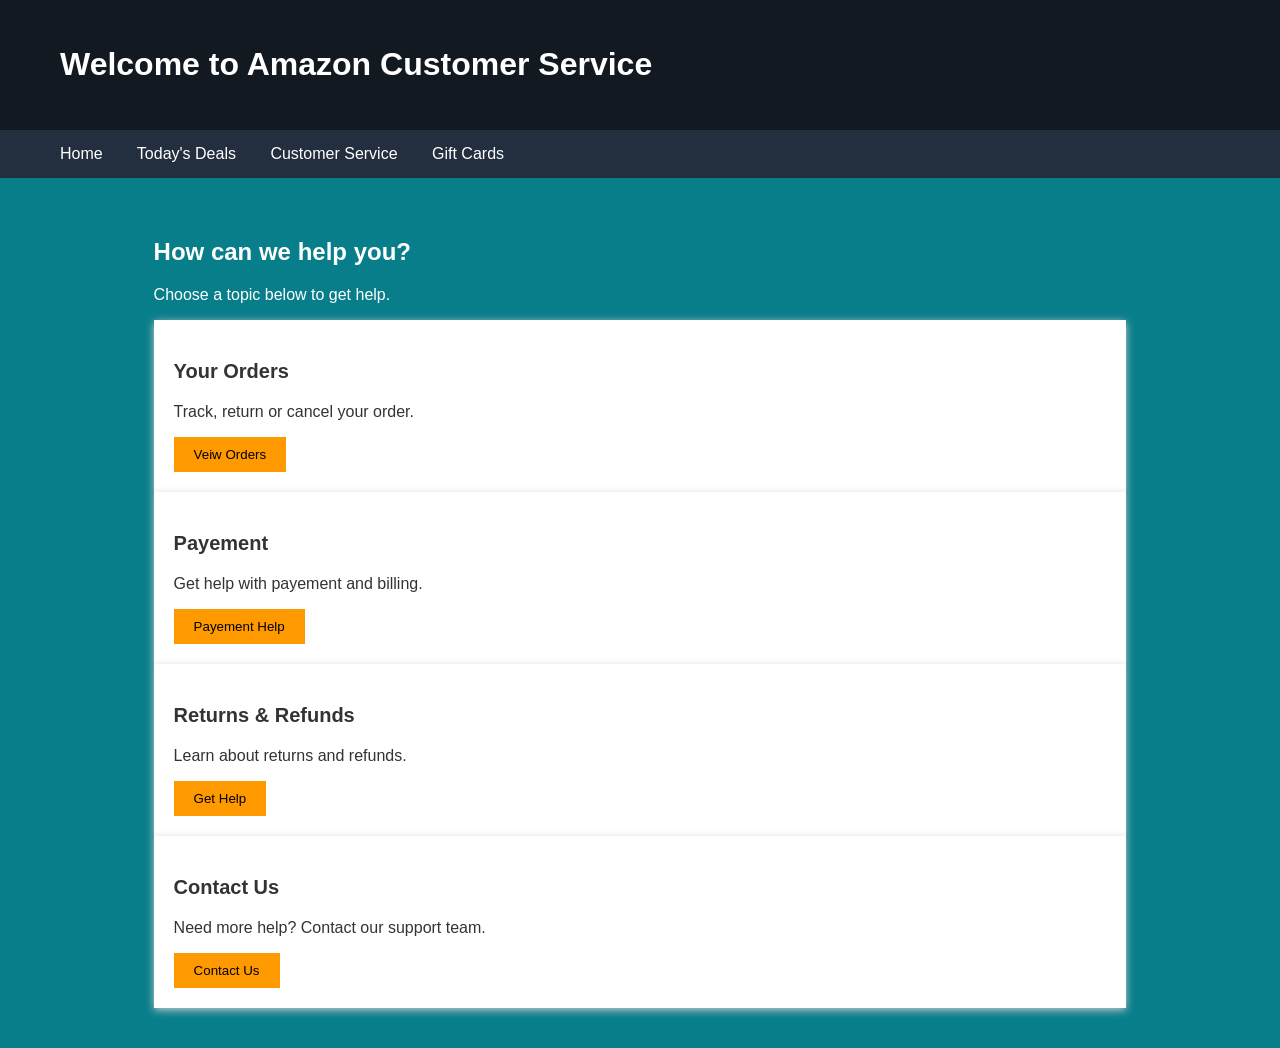
<file: Customer.html>
<!DOCTYPE html>
<html lang="en">
<head>
    <meta charset="UTF-8">
    <meta name="viewport" content="width=device-width, initial-scale=1.0">
    <title>Customer Service</title>
    <link rel="stylesheet" href="Customer.css">
</head>
<body>

    <header>
        <h1> Welcome to Amazon Customer Service</h1>
        
    </header>

    <nav>
        <a href="index.html">Home</a>
        <a href="Deals.html">Today's Deals</a>
        <a href="Customer.html">Customer Service</a>
        <a href="#">Gift Cards</a>
    </nav>

    <section class="help">
        <h2>How can we help you?</h2>
        <p>Choose a topic below to get help.</p>

        <div calss="services">

            <div class="box">
                <h3> Your Orders</h3>
                <p>Track, return or cancel your order.</p>
                <button>Veiw Orders</button>
            </div>

            <div class="box">
                <h3>Payement</h3>
                <p>Get help with payement and billing.</p>
                <button>Payement Help</button>
            </div>

            <div class="box">
                <h3>Returns & Refunds</h3>
                <p>Learn about returns and refunds.</p>
                <button>Get Help</button>
            </div>

            <div class="box">
                <H3>Contact Us</H3>
                <P>Need more help? Contact our support team.</P>
                <button>Contact Us</button>
            </div>
        </div>
    </section>
    
</body>
</html>
</file>
<file: Customer.css>
body {
    margin: 0;
    font-family: Arial, sans-serif;
    background: #087e8b;
}

header {
    background: #131921;
    color: white;
    text-align: left;
    padding: 25px 60px;
}

nav {
    background: #232f3e;
    padding: 15px 60px;
    text-align: left;
}

nav a {
    color: white;
    text-decoration: none;
    margin-right: 30px;
}

.help {
    text-align: left;
    padding: 40px 12%;
    color: white;
}

.services {
    display: grid;
    grid-template-columns: repeat(3, 1fr);
    gap: 15px;
}

.box {
    background: white;
    color: #333;
    padding: 20px;
    min-height: 90px;
    box-shadow: 0 2px 8px #ccc;
}

.box h3 {
    font-size: 20px;
}

button {
    background: #ff9900;
    border: none;
    padding: 10px 20px;
    cursor: pointer;
}
</file>
